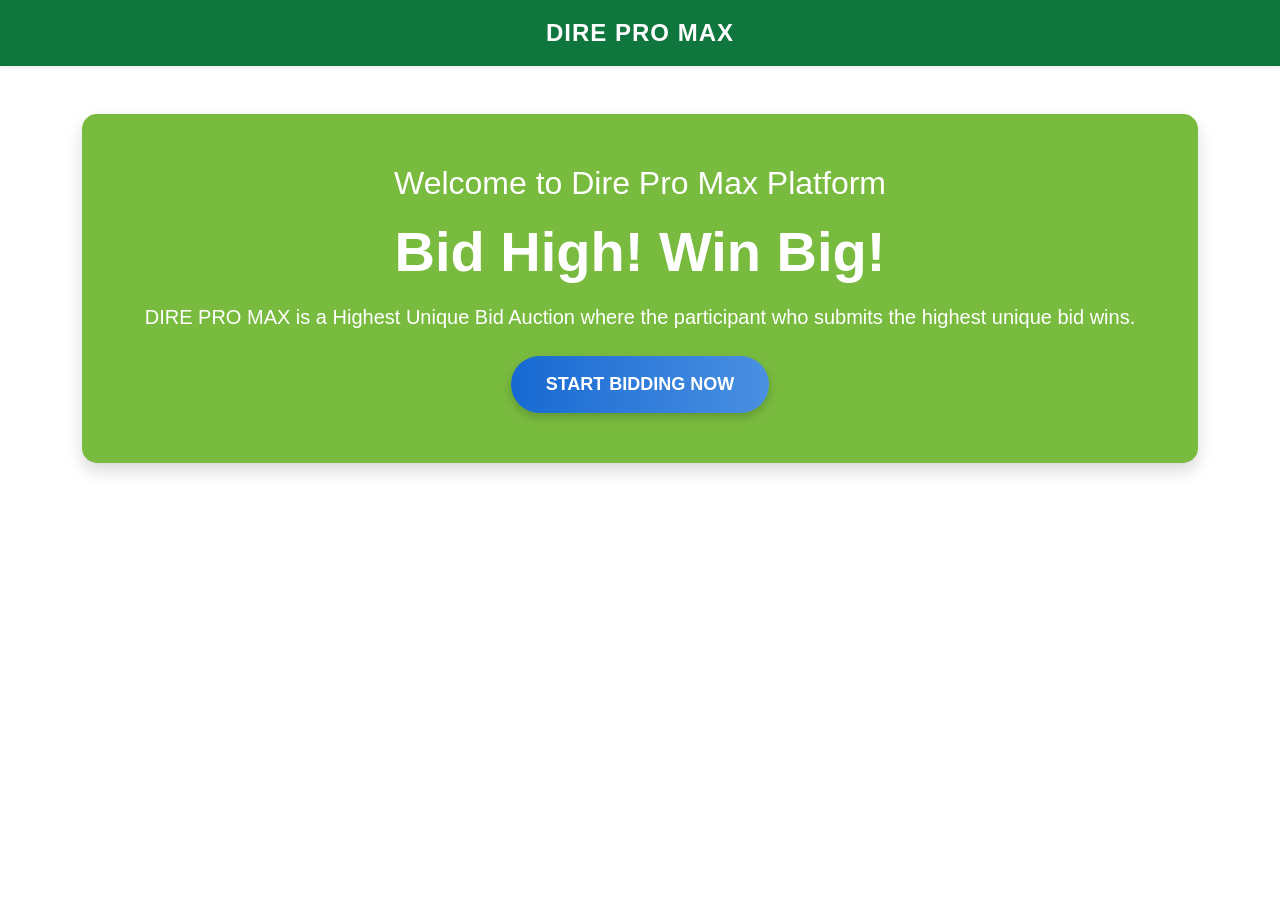
<file: templates/index.html>
<!DOCTYPE html>
<html lang="en">
<head>
    <meta charset="UTF-8">
    <meta name="viewport" content="width=device-width, initial-scale=1.0">
    <title>Dire Pro Max - Home</title>
    <link href="https://cdn.jsdelivr.net/npm/bootstrap@5.3.0/dist/css/bootstrap.min.css" rel="stylesheet">
    <style>
        body { background-color: #ffffff; color: #333; font-family: sans-serif; }
        .top-header { background-color: #0f763e; color: white; padding: 15px; text-align: center; font-size: 24px; font-weight: bold; letter-spacing: 1px; }
        .hero-box { background: #79bb3f; color: white; padding: 50px 20px; border-radius: 15px; margin-top: 30px; }
        .btn-start { background: linear-gradient(to right, #1769D2, #4A90E2); color: white; border: none; padding: 15px 35px; font-weight: bold; font-size: 18px; border-radius: 30px; text-decoration: none; display: inline-block; box-shadow: 0 4px 10px rgba(0,0,0,0.2); }
    </style>
</head>
<body>

    <div class="top-header shadow-sm">
        DIRE PRO MAX
    </div>

    <div class="container my-5 text-center">
        <div class="hero-box shadow">
            <h2>Welcome to Dire Pro Max Platform</h2>
            <h1 class="display-4 fw-bold my-3">Bid High! Win Big!</h1>
            <p class="lead mb-4">DIRE PRO MAX is a Highest Unique Bid Auction where the participant who submits the highest unique bid wins.</p>
            <a href="{{ url_for('active_auctions') }}" class="btn btn-start">START BIDDING NOW</a>
        </div>
    </div>

</body>
</html>
</file>
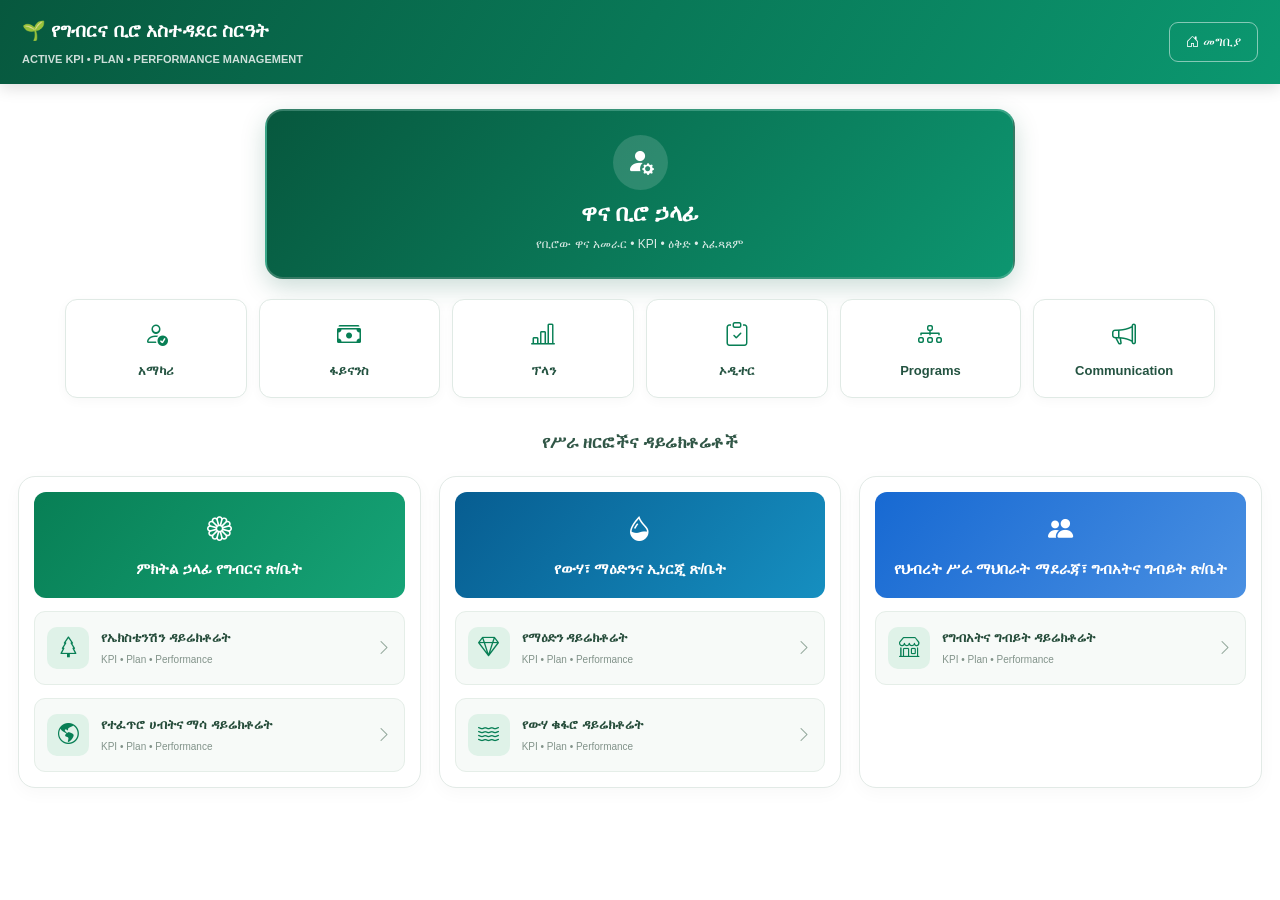
<file: templates/dashboard.html>
<!DOCTYPE html>
<html lang="am">
<head>
<meta charset="UTF-8">
<meta name="viewport" content="width=device-width, initial-scale=1">
<title>የድሬ ዳዋ ግብርና ቢሮ | Dashboard</title>
<link href="https://cdn.jsdelivr.net/npm/bootstrap@5.3.3/dist/css/bootstrap.min.css" rel="stylesheet">
<link href="https://cdn.jsdelivr.net/npm/bootstrap-icons@1.11.3/font/bootstrap-icons.css" rel="stylesheet">

<style>
:root {
    --green:#087f55;
    --dark:#07583e;
    --blue:#1769aa;
    --bg:#ffffff;
    --text:#20352e;
}

* { box-sizing:border-box; }

body {
    margin:0;
    background:var(--bg);
    font-family:"Noto Sans Ethiopic",Arial,sans-serif;
    color:var(--text);
}

.topbar {
    background:linear-gradient(120deg,#07583e,#0b9870);
    padding:17px 22px;
    color:white;
    display:flex;
    justify-content:space-between;
    align-items:center;
    flex-wrap:wrap;
    gap:12px;
    box-shadow:0 4px 15px #0002;
}

.brand {
    font-size:19px;
    font-weight:800;
}

.brand small {
    display:block;
    font-size:11px;
    opacity:.8;
    margin-top:5px;
}

.home-btn {
    border:1px solid #ffffff80;
    color:white;
    text-decoration:none;
    padding:9px 16px;
    border-radius:9px;
    font-size:13px;
}

.home-btn:hover {
    background:white;
    color:var(--green);
}

.container-main {
    max-width:1450px;
    margin:auto;
    padding:25px 18px 45px;
}

/* MAIN OFFICE HEAD */

.boss-card {
    max-width:750px;
    margin:0 auto 20px;
    padding:24px;
    border-radius:18px;
    text-align:center;
    color:white;
    background:linear-gradient(130deg,#07583e,#0d9670);
    box-shadow:0 8px 25px #07583e35;
    cursor:pointer;
    transition:.25s;
    border:2px solid #ffffff30;
}

.boss-card:hover {
    transform:translateY(-4px);
    box-shadow:0 12px 30px #07583e40;
}

.boss-icon {
    width:55px;
    height:55px;
    border-radius:50%;
    background:#ffffff25;
    display:grid;
    place-items:center;
    margin:0 auto 10px;
    font-size:27px;
}

.boss-card h2 {
    font-size:23px;
    font-weight:800;
    margin:0;
}

.boss-card p {
    font-size:12px;
    margin:7px 0 0;
    opacity:.85;
}

/* SUPPORT OFFICES */

.support-grid {
    display:grid;
    grid-template-columns:repeat(6,minmax(0,1fr));
    gap:12px;
    max-width:1150px;
    margin:0 auto 32px;
}

.support-card {
    background:white;
    border:1px solid #e0eae5;
    border-radius:12px;
    padding:17px 8px;
    text-align:center;
    color:#245341;
    font-size:13px;
    font-weight:700;
    cursor:pointer;
    transition:.2s;
    box-shadow:0 3px 12px #00000008;
}

.support-card i {
    display:block;
    font-size:24px;
    color:var(--green);
    margin-bottom:8px;
}

.support-card:hover {
    background:#e9f7f0;
    border-color:#0b9870;
    transform:translateY(-3px);
}

/* DEPARTMENT SECTION */

.section-title {
    text-align:center;
    margin:12px 0 20px;
    font-size:17px;
    font-weight:800;
    color:#315747;
}

.dept-grid {
    display:grid;
    grid-template-columns:repeat(3,minmax(0,1fr));
    gap:18px;
    align-items:stretch;
}

.dept-column {
    background:white;
    border:1px solid #e2eae6;
    border-radius:17px;
    padding:15px;
    box-shadow:0 5px 18px #00000008;
}

.dept-header {
    padding:17px 12px;
    color:white;
    text-align:center;
    border-radius:12px;
    min-height:95px;
    display:flex;
    align-items:center;
    justify-content:center;
    flex-direction:column;
    gap:8px;
    font-size:15px;
    font-weight:800;
    line-height:1.6;
}

.dept-header i {
    font-size:25px;
}

.agriculture { background:linear-gradient(130deg,#087f55,#16a477); }
.water { background:linear-gradient(130deg,#075d91,#168fc0); }
.cooperative { background:linear-gradient(130deg,#1769D2,#4A90E2); }

.sub-box {
    display:flex;
    align-items:center;
    gap:12px;
    padding:15px 12px;
    margin-top:13px;
    background:#f7faf8;
    border:1px solid #e5eee8;
    border-radius:11px;
    cursor:pointer;
    transition:.2s;
}

.sub-box:hover {
    background:#eaf6ef;
    border-color:#0b9870;
    transform:translateX(3px);
}

.sub-icon {
    width:42px;
    height:42px;
    flex-shrink:0;
    display:grid;
    place-items:center;
    border-radius:10px;
    background:#dff2e8;
    color:#087f55;
    font-size:21px;
}

.sub-text strong {
    display:block;
    font-size:13px;
    line-height:1.6;
    color:#244b39;
}

.sub-text small {
    display:block;
    color:#82938a;
    font-size:10px;
    margin-top:4px;
}

.arrow {
    margin-left:auto;
    color:#91a69a;
}

/* MODAL */

.modal-content {
    border:0;
    border-radius:16px;
    overflow:hidden;
}

.modal-header {
    background:linear-gradient(120deg,#07583e,#0b9870);
    color:white;
}

.modal-title {
    font-size:17px;
    font-weight:800;
}

.modal-body {
    background:#f8fbf9;
}

.form-label {
    font-size:13px;
    font-weight:700;
    color:#315747;
}

.form-control {
    border-radius:9px;
    padding:11px;
}

.save-btn {
    background:var(--green);
    color:white;
    border:0;
    border-radius:9px;
    padding:12px;
    font-weight:700;
}

.save-btn:hover {
    background:var(--dark);
    color:white;
}

@media(max-width:1000px) {
    .support-grid {
        grid-template-columns:repeat(3,1fr);
    }
    .dept-grid {
        grid-template-columns:repeat(2,1fr);
    }
}

@media(max-width:650px) {
    .container-main {
        padding:18px 12px 35px;
    }
    .brand {
        font-size:15px;
    }
    .boss-card {
        padding:20px 12px;
    }
    .boss-card h2 {
        font-size:19px;
    }
    .support-grid {
        grid-template-columns:repeat(2,1fr);
        gap:9px;
    }
    .dept-grid {
        grid-template-columns:1fr;
        gap:14px;
    }
    .dept-header {
        min-height:75px;
    }
}
</style>
</head>

<body>

<header class="topbar">
    <div class="brand">
        🌱 የግብርና ቢሮ አስተዳደር ስርዓት
        <small>ACTIVE KPI • PLAN • PERFORMANCE MANAGEMENT</small>
    </div>
    <a href="{{ url_for('cover') }}" class="home-btn">
        <i class="bi bi-house-door"></i> መግቢያ
    </a>
</header>

<main class="container-main">

    <!-- OFFICE HEAD -->
    <div class="boss-card"
         onclick="openModal('ዋና ቢሮ ኃላፊ','የቢሮው ዋና አስተዳዳሪ')">
        <div class="boss-icon">
            <i class="bi bi-person-fill-gear"></i>
        </div>
        <h2>ዋና ቢሮ ኃላፊ</h2>
        <p>የቢሮው ዋና አመራር • KPI • ዕቅድ • አፈጻጸም</p>
    </div>

    <!-- SUPPORT UNITS -->
    <div class="support-grid">

        <div class="support-card"
             onclick="openModal('አማካሪ','የቢሮ ዋና አማካሪ')">
            <i class="bi bi-person-check"></i>
            አማካሪ
        </div>

        <div class="support-card"
             onclick="openModal('ፋይናንስ','የፋይናንስ ክፍል')">
            <i class="bi bi-cash-stack"></i>
            ፋይናንስ
        </div>

        <div class="support-card"
             onclick="openModal('ፕላን','የፕላንና ፕሮግራም ክፍል')">
            <i class="bi bi-bar-chart-line"></i>
            ፕላን
        </div>

        <div class="support-card"
             onclick="openModal('ኦዲተር','የውስጥ ኦዲት ክፍል')">
            <i class="bi bi-clipboard-check"></i>
            ኦዲተር
        </div>

        <div class="support-card"
             onclick="openModal('Programs','የልማት ፕሮግራሞች')">
            <i class="bi bi-diagram-3"></i>
            Programs
        </div>

        <div class="support-card"
             onclick="openModal('Communication','የህዝብ ግንኙነት ክፍል')">
            <i class="bi bi-megaphone"></i>
            Communication
        </div>

    </div>

    <div class="section-title">
        የሥራ ዘርፎችና ዳይሬክቶሬቶች
    </div>

    <!-- THREE MAIN OFFICES -->
    <div class="dept-grid">

        <!-- AGRICULTURE -->
        <section class="dept-column">

            <div class="dept-header agriculture">
                <i class="bi bi-flower1"></i>
                ምክትል ኃላፊ የግብርና ጽ/ቤት
            </div>

            <div class="sub-box"
                 onclick="openModal('የኤክስቴንሽን ዳይሬክቶሬት','የግብርና ቴክኖሎጂና ኤክስቴንሽን')">
                <div class="sub-icon">
                    <i class="bi bi-tree"></i>
                </div>
                <div class="sub-text">
                    <strong>የኤክስቴንሽን ዳይሬክቶሬት</strong>
                    <small>KPI • Plan • Performance</small>
                </div>
                <i class="bi bi-chevron-right arrow"></i>
            </div>

            <div class="sub-box"
                 onclick="openModal('የተፈጥሮ ሀብትና ማሳ ዳይሬክቶሬት','የተፈጥሮ ሀብት ልማትና ጥበቃ')">
                <div class="sub-icon">
                    <i class="bi bi-globe-americas"></i>
                </div>
                <div class="sub-text">
                    <strong>የተፈጥሮ ሀብትና ማሳ ዳይሬክቶሬት</strong>
                    <small>KPI • Plan • Performance</small>
                </div>
                <i class="bi bi-chevron-right arrow"></i>
            </div>

        </section>

        <!-- WATER AND MINERALS -->
        <section class="dept-column">

            <div class="dept-header water">
                <i class="bi bi-droplet-half"></i>
                የውሃ፣ ማዕድንና ኢነርጂ ጽ/ቤት
            </div>

            <div class="sub-box"
                 onclick="openModal('የማዕድን ዳይሬክቶሬት','የማዕድን ልማትና አስተዳደር')">
                <div class="sub-icon">
                    <i class="bi bi-gem"></i>
                </div>
                <div class="sub-text">
                    <strong>የማዕድን ዳይሬክቶሬት</strong>
                    <small>KPI • Plan • Performance</small>
                </div>
                <i class="bi bi-chevron-right arrow"></i>
            </div>

            <div class="sub-box"
                 onclick="openModal('የውሃ ቁፋሮ ዳይሬክቶሬት','የውሃ ጉድጓድ ቁፋሮ አገልግሎት')">
                <div class="sub-icon">
                    <i class="bi bi-water"></i>
                </div>
                <div class="sub-text">
                    <strong>የውሃ ቁፋሮ ዳይሬክቶሬት</strong>
                    <small>KPI • Plan • Performance</small>
                </div>
                <i class="bi bi-chevron-right arrow"></i>
            </div>

        </section>

        <!-- COOPERATIVES -->
        <section class="dept-column">

            <div class="dept-header cooperative">
                <i class="bi bi-people-fill"></i>
                የህብረት ሥራ ማህበራት ማደራጃ፣ ግብአትና ግብይት ጽ/ቤት
            </div>

            <div class="sub-box"
                 onclick="openModal('የግብአትና ግብይት ዳይሬክቶሬት','የግብርና ግብአትና ግብይት አስተዳደር')">
                <div class="sub-icon">
                    <i class="bi bi-shop"></i>
                </div>
                <div class="sub-text">
                    <strong>የግብአትና ግብይት ዳይሬክቶሬት</strong>
                    <small>KPI • Plan • Performance</small>
                </div>
                <i class="bi bi-chevron-right arrow"></i>
            </div>

        </section>

    </div>
</main>

<!-- KPI MODAL -->
<div class="modal fade" id="kpiModal" tabindex="-1">
    <div class="modal-dialog modal-dialog-centered">
        <div class="modal-content">

            <div class="modal-header">
                <div>
                    <h5 class="modal-title" id="modalTitle">መረጃ ማስተዳደሪያ</h5>
                    <small id="modalSub"></small>
                </div>
                <button type="button" class="btn-close btn-close-white"
                        data-bs-dismiss="modal"></button>
            </div>

            <div class="modal-body">
                <form id="kpiForm" onsubmit="saveKPI(event)">

                    <div class="mb-3">
                        <label class="form-label">የKPI ውጤት (%)</label>
                        <input type="number" class="form-control"
                               min="0" max="100" step="0.01"
                               placeholder="ለምሳሌ 90" required>
                    </div>

                    <div class="mb-3">
                        <label class="form-label">ዕቅድ (Karoora)</label>
                        <textarea class="form-control" rows="3"
                                  placeholder="ዕቅድ እዚህ ያስገቡ..." required></textarea>
                    </div>

                    <div class="mb-3">
                        <label class="form-label">አፈጻጸም (Raawwii)</label>
                        <textarea class="form-control" rows="3"
                                  placeholder="አፈጻጸም እዚህ ያስገቡ..." required></textarea>
                    </div>

                    <div class="mb-3">
                        <label class="form-label">የማስረጃ ፎቶ</label>
                        <input type="file" class="form-control"
                               accept="image/*,.pdf">
                    </div>

                    <button type="submit" class="save-btn w-100">
                        <i class="bi bi-cloud-upload"></i>
                        መረጃ መዝግብ
                    </button>

                </form>
            </div>
        </div>
    </div>
</div>

<script src="https://cdn.jsdelivr.net/npm/bootstrap@5.3.3/dist/js/bootstrap.bundle.min.js"></script>

<script>
let currentOffice = '';

function openModal(title, subtitle) {
    currentOffice = title;
    document.getElementById('modalTitle').innerText = title;
    document.getElementById('modalSub').innerText = subtitle;

    document.getElementById('kpiForm').reset();

    bootstrap.Modal.getOrCreateInstance(
        document.getElementById('kpiModal')
    ).show();
}

function saveKPI(event) {
    event.preventDefault();

    alert(
        'መረጃው ዝግጁ ነው። ' +
        'በሚቀጥለው ደረጃ Database ጋር እናገናኘዋለን።'
    );
}
</script>

</body>
</html>
</file>
